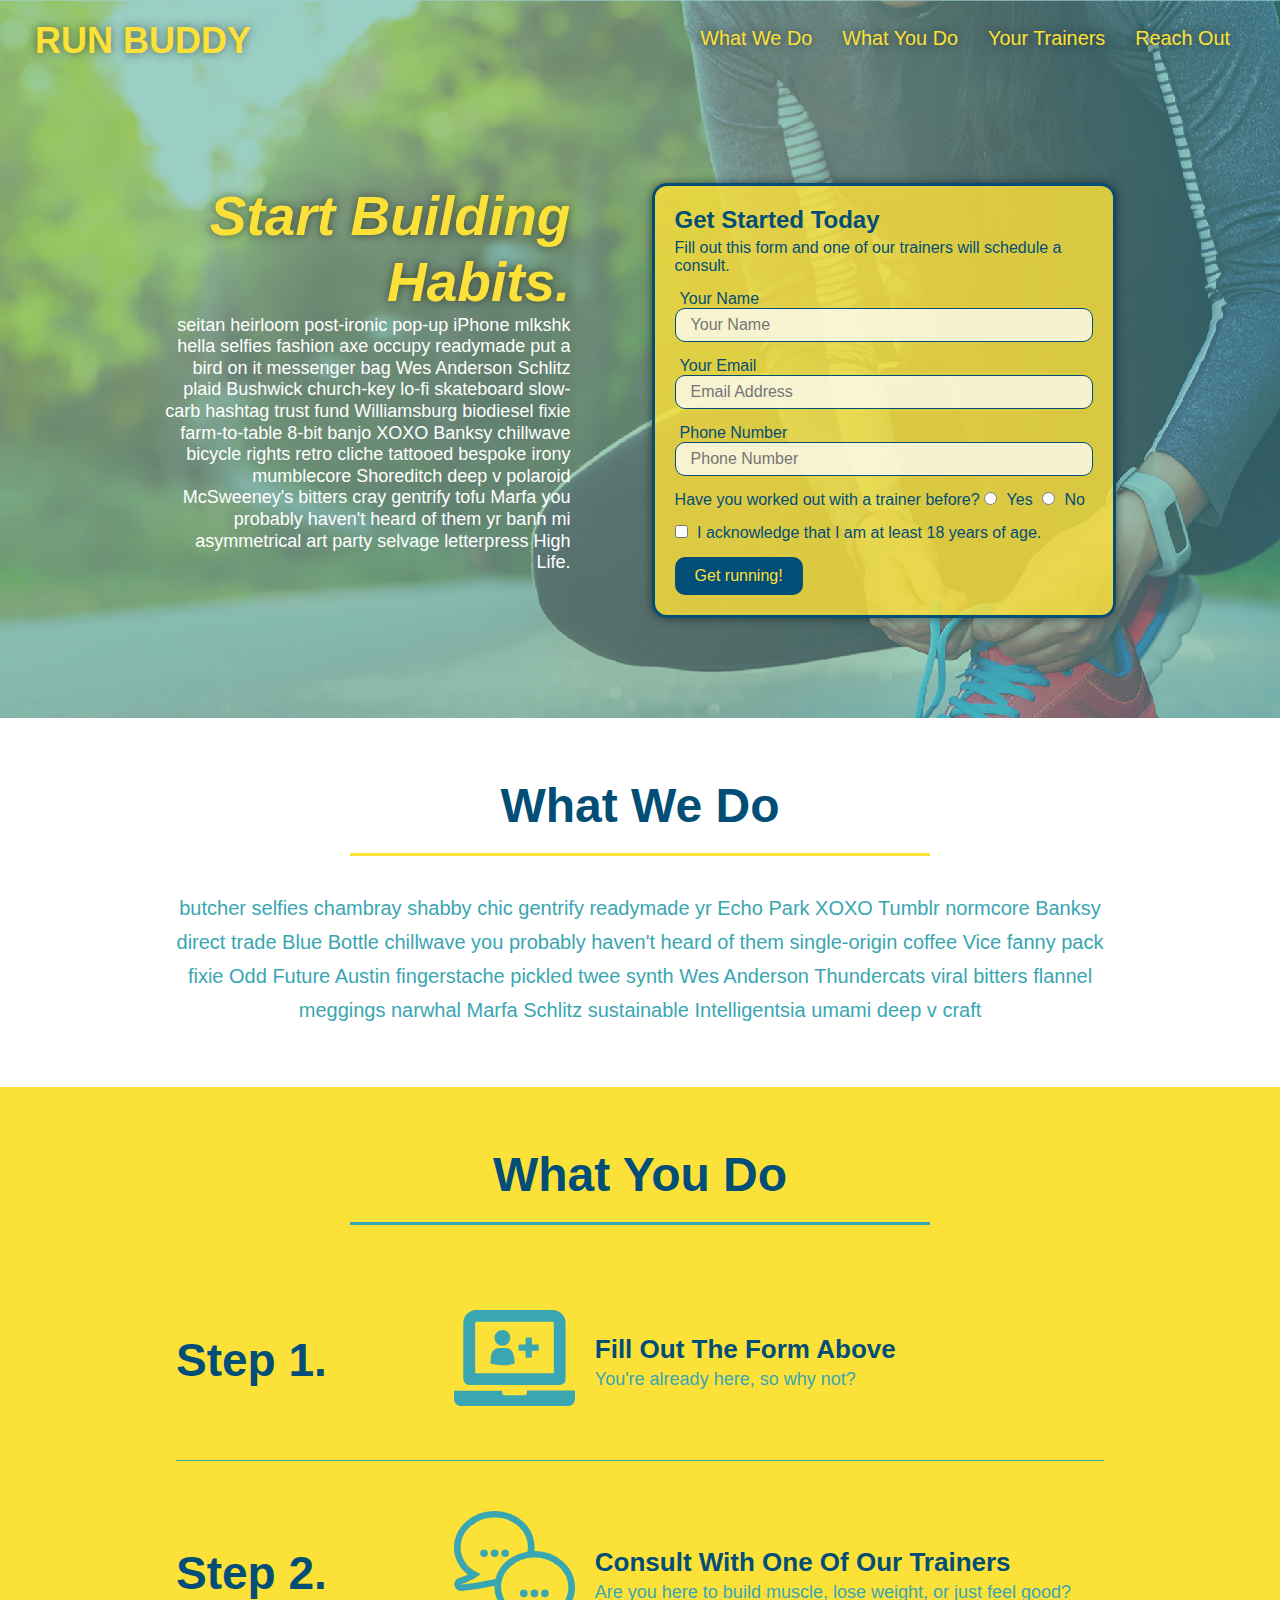
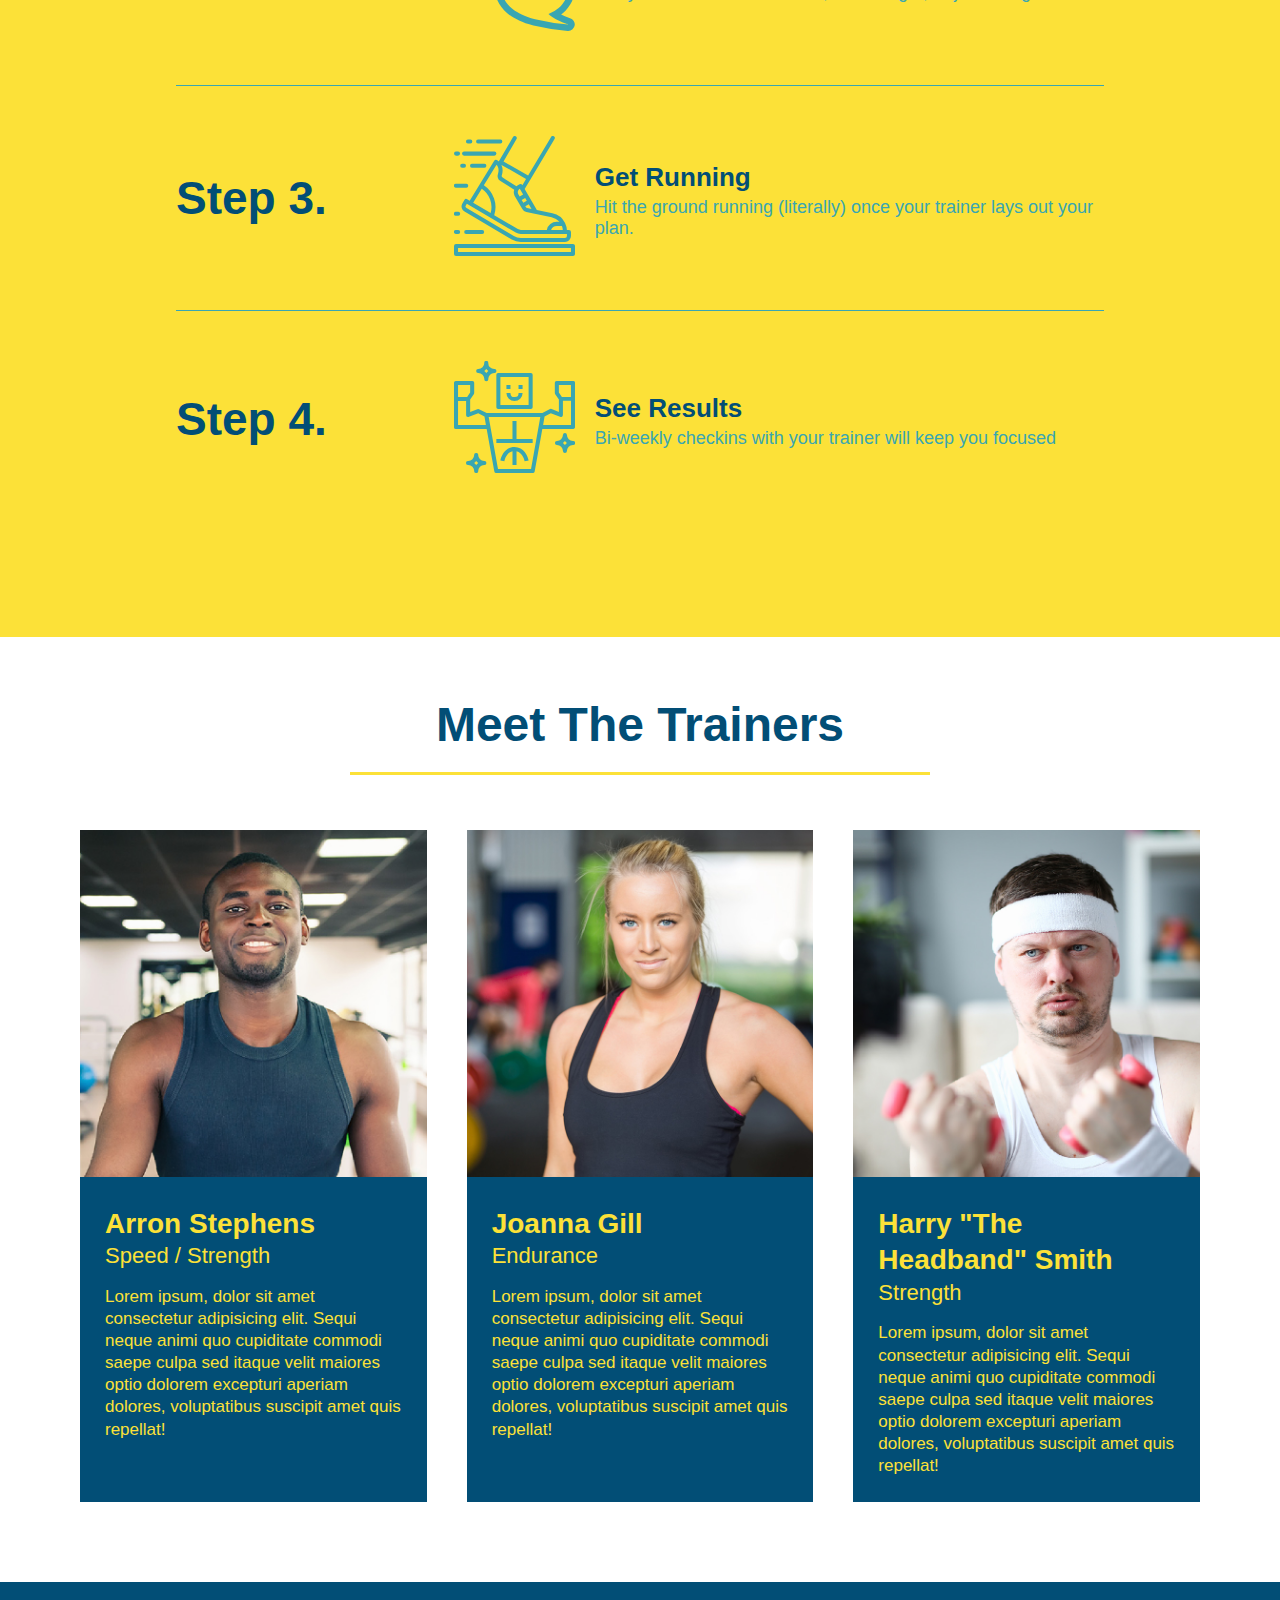
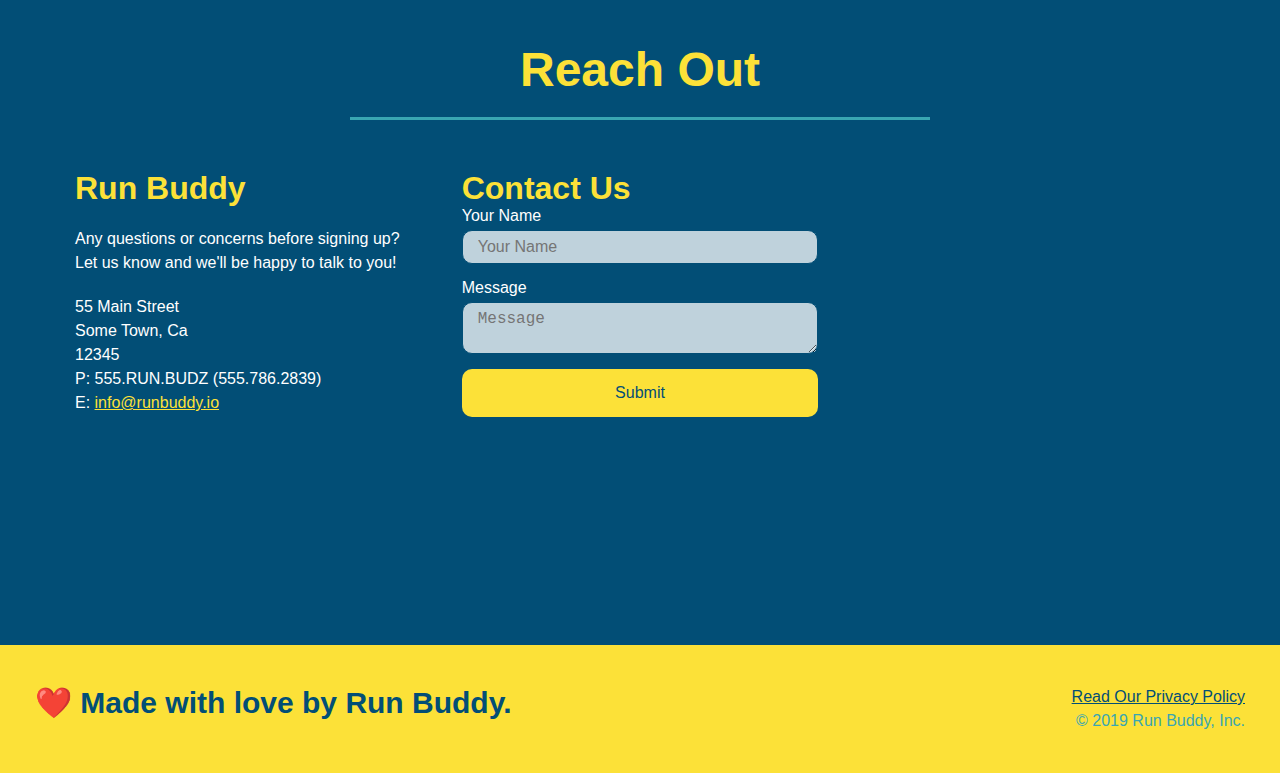
<file: index.html>
<!DOCTYPE html>
<html lang="en">
  <head>
    <meta charset="UTF-8" />
    <meta name="viewport" content="width=device-width, initial-scale=1.0" />
    <link rel="stylesheet" href="./assets/css/style.css" />
    <title>Run Buddy</title>
  </head>
  <body>
    <!-- navigation tags - block level element -->
    <header>
      <h1>
        <a href="/">RUN BUDDY</a>
      </h1>
      <nav>
        <ul>
          <li>
            <a href="#what-we-do">What We Do</a>
          </li>
          <li>
            <a href="#what-you-do">What You Do</a>
          </li>
          <li>
            <a href="#your-trainers">Your Trainers</a>
          </li>
          <li>
            <a href="#reach-out">Reach Out</a>
          </li>
        </ul>
      </nav>
    </header>
    <!-- end navigation -->

    <!-- hero/jumbotron -->
    <section class="hero">
      <div class="hero-cta">
        <h2>Start Building Habits.</h2>
        <p>
          seitan heirloom post-ironic pop-up iPhone mlkshk hella selfies fashion
          axe occupy readymade put a bird on it messenger bag Wes Anderson
          Schlitz plaid Bushwick church-key lo-fi skateboard slow-carb hashtag
          trust fund Williamsburg biodiesel fixie farm-to-table 8-bit banjo XOXO
          Banksy chillwave bicycle rights retro cliche tattooed bespoke irony
          mumblecore Shoreditch deep v polaroid McSweeney's bitters cray
          gentrify tofu Marfa you probably haven't heard of them yr banh mi
          asymmetrical art party selvage letterpress High Life.
        </p>
      </div>

      <div class="hero-form">
        <h3>Get Started Today</h3>
        <p>
          Fill out this form and one of our trainers will schedule a consult.
        </p>
        <form>
          <label for="name">Your Name</label>
          <input
            type="text"
            placeholder="Your Name"
            id="name"
            name="name"
            class="form-input"
          />
          <label for="email">Your Email</label>
          <input
            type="email"
            placeholder="Email Address"
            id="email"
            name="email"
            class="form-input"
          />
          <label for="phone">Phone Number</label>
          <input
            type="tel"
            placeholder="Phone Number"
            name="phone"
            id="phone"
            class="form-input"
          />
          <p>
            Have you worked out with a trainer before?
            <span class="radio-wrapper">
              <input type="radio" name="trainer-confirm" id="trainer-yes" />
              <label for="trainer-yes">Yes</label>
            </span>
            <span class="radio-wrapper">
              <input type="radio" name="trainer-confirm" id="trainer-no" />
              <label for="trainer-no">No</label>
            </span>
          </p>
          <p>
            <span class="checkbox-wrapper">
              <input type="checkbox" name="age-confirm" id="checkbox" />
              <label for="checkbox">I acknowledge that I am at least 18 years of age.</label>
            </span>
          </p>
          <button type="submit">Get running!</button>
        </form>
      </div>
    </section>
    <!-- end header -->

    <!-- "what we do" start - <section> -->
    <section id="what-we-do" class="intro">
      <div class="flex-row">
        <h2 class="section-title primary-border">What We Do</h2>
      </div>
      <div class="flex-row">
        <p>
          butcher selfies chambray shabby chic gentrify readymade yr Echo Park
          XOXO Tumblr normcore Banksy direct trade Blue Bottle chillwave you
          probably haven't heard of them single-origin coffee Vice fanny pack
          fixie Odd Future Austin fingerstache pickled twee synth Wes Anderson
          Thundercats viral bitters flannel meggings narwhal Marfa Schlitz
          sustainable Intelligentsia umami deep v craft
        </p>
      </div>
    </section>
    <!-- end "what we do" -->

    <!-- "what you do" start -->
    <section id="what-you-do" class="steps">
      <div class="flex-row">
        <h2 class="section-title secondary-border">What You Do</h2>
      </div>
      <div class="step">
        <h3>Step 1.</h3>
        <div class="step-info">
          <div class="step-img">
            <img src="./assets/images/step-1.svg" alt="" />
          </div>
          <div class="step-text">
            <h4>Fill Out The Form Above</h4>
            <p>You're already here, so why not?</p>
          </div>
        </div>
      </div>
      <div class="step">
        <h3>Step 2.</h3>
        <div class="step-info">
          <div class="step-img">
            <img src="./assets/images/step-2.svg" alt="" />
          </div>
          <div class="step-text">
            <h4>Consult With One Of Our Trainers</h4>
            <p>Are you here to build muscle, lose weight, or just feel good?</p>
          </div>
        </div>
      </div>
      <div class="step">
        <h3>Step 3.</h3>
        <div class="step-info">
          <div class="step-img">
            <img src="./assets/images/step-3.svg" alt="" />
          </div>
          <div class="step-text">
            <h4>Get Running</h4>
            <p>
              Hit the ground running (literally) once your trainer lays out your
              plan.
            </p>
          </div>
        </div>
      </div>
      <div class="step">
        <h3>Step 4.</h3>
        <div class="step-info">
          <div class="step-img">
            <img src="./assets/images/step-4.svg" alt="" />
          </div>
          <div class="step-text">
            <h4>See Results</h4>
            <p>Bi-weekly checkins with your trainer will keep you focused</p>
          </div>
        </div>
      </div>
    </section>
    <!-- "what you do" end -->

    <!-- "meet the trainers" start -->
    <section id="your-trainers">
      <div class="flex-row">
        <h2 class="section-title primary-border">Meet The Trainers</h2>
      </div>

      <div class="trainers">
        <article class="trainer">
          <img
            src="./assets/images/trainer-1.jpg"
            alt="Arron Stephens in his workout clothes, ready to pump iron"
          />
          <div class="trainer-bio">
            <h3 class="trainer-name">Arron Stephens</h3>
            <h4 class="trainer-role">Speed / Strength</h4>
            <p>
              Lorem ipsum, dolor sit amet consectetur adipisicing elit. Sequi
              neque animi quo cupiditate commodi saepe culpa sed itaque velit
              maiores optio dolorem excepturi aperiam dolores, voluptatibus
              suscipit amet quis repellat!
            </p>
          </div>
        </article>

        <article class="trainer">
          <img
            src="./assets/images/trainer-2.jpg"
            alt="Joanna Gill cooling off after a work out"
          />
          <div class="trainer-bio">
            <h3 class="trainer-name">Joanna Gill</h3>
            <h4 class="trainer-role">Endurance</h4>
            <p>
              Lorem ipsum, dolor sit amet consectetur adipisicing elit. Sequi
              neque animi quo cupiditate commodi saepe culpa sed itaque velit
              maiores optio dolorem excepturi aperiam dolores, voluptatibus
              suscipit amet quis repellat!
            </p>
          </div>
        </article>

        <article class="trainer">
          <img
            src="./assets/images/trainer-3.jpg"
            alt="Harry Smith wearing a headband and lifting comically small pink weights"
          />
          <div class="trainer-bio">
            <h3 class="trainer-name">Harry "The Headband" Smith</h3>
            <h4 class="trainer-role">Strength</h4>
            <p>
              Lorem ipsum, dolor sit amet consectetur adipisicing elit. Sequi
              neque animi quo cupiditate commodi saepe culpa sed itaque velit
              maiores optio dolorem excepturi aperiam dolores, voluptatibus
              suscipit amet quis repellat!
            </p>
          </div>
        </article>
      </div>
    </section>
    <!-- "meet the trainers" end -->

    <!-- "reach out" start -->
    <section id="reach-out" class="contact">
      <div class="flex-row">
        <h2 class="section-title secondary-border">Reach Out</h2>
      </div>

      <div class="contact-info">
        <div>
          <h3>Run Buddy</h3>
          <p>
            Any questions or concerns before signing up?
            <br />
            Let us know and we'll be happy to talk to you!
          </p>

          <address>
            55 Main Street <br />
            Some Town, Ca <br />
            12345<br />
            P: 555.RUN.BUDZ (555.786.2839)<br />
            E: <a href="mailto:info@runbuddy.io">info@runbuddy.io</a>
          </address>
        </div>

        <div class="contact-form">
          <h3>Contact Us</h3>
          <form>
            <label for="contact-name">Your Name</label>
            <input type="text" id="contact-name" placeholder="Your Name" />

            <label for="contact-message">Message</label>
            <textarea id="contact-message" placeholder="Message"></textarea>

            <button type="submit">Submit</button>
          </form>
        </div>

        <iframe
          src="https://www.google.com/maps/embed?pb=!1m14!1m12!1m3!1d12182.30520634488!2d-74.0652613!3d40.2407219!2m3!1f0!2f0!3f0!3m2!1i1024!2i768!4f13.1!5e0!3m2!1sen!2sus!4v1561060983193!5m2!1sen!2sus"
          frameborder="0"
          style="border: 0"
          allowfullscreen
        >
        </iframe>
      </div>
    </section>
    <!-- "reach out" end -->

    <!-- footer -->
    <footer>
      <h2>❤️ Made with love by Run Buddy.</h2>
      <div>
        <a href="./privacy-policy.html">Read Our Privacy Policy</a><br />
        &copy; 2019 Run Buddy, Inc.
      </div>
    </footer>
    <!-- footer end -->
  </body>
</html>
</file>
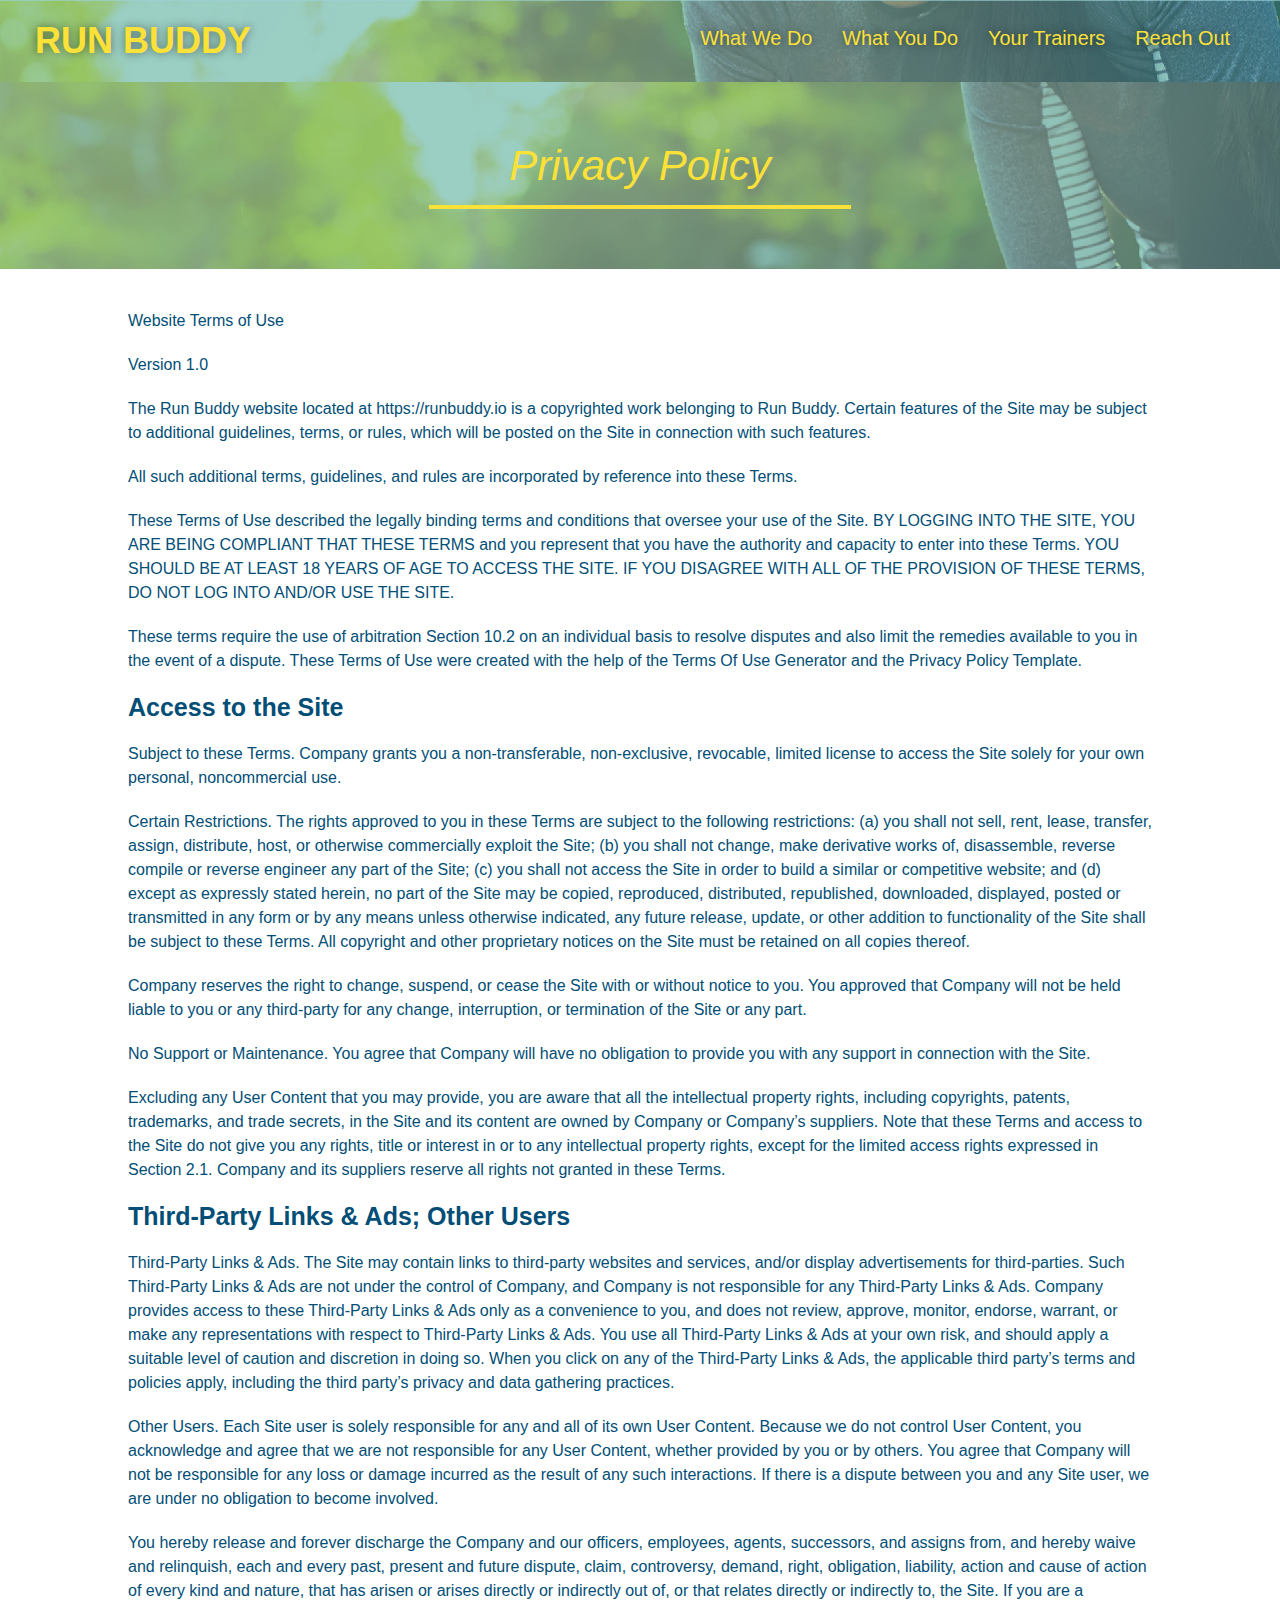
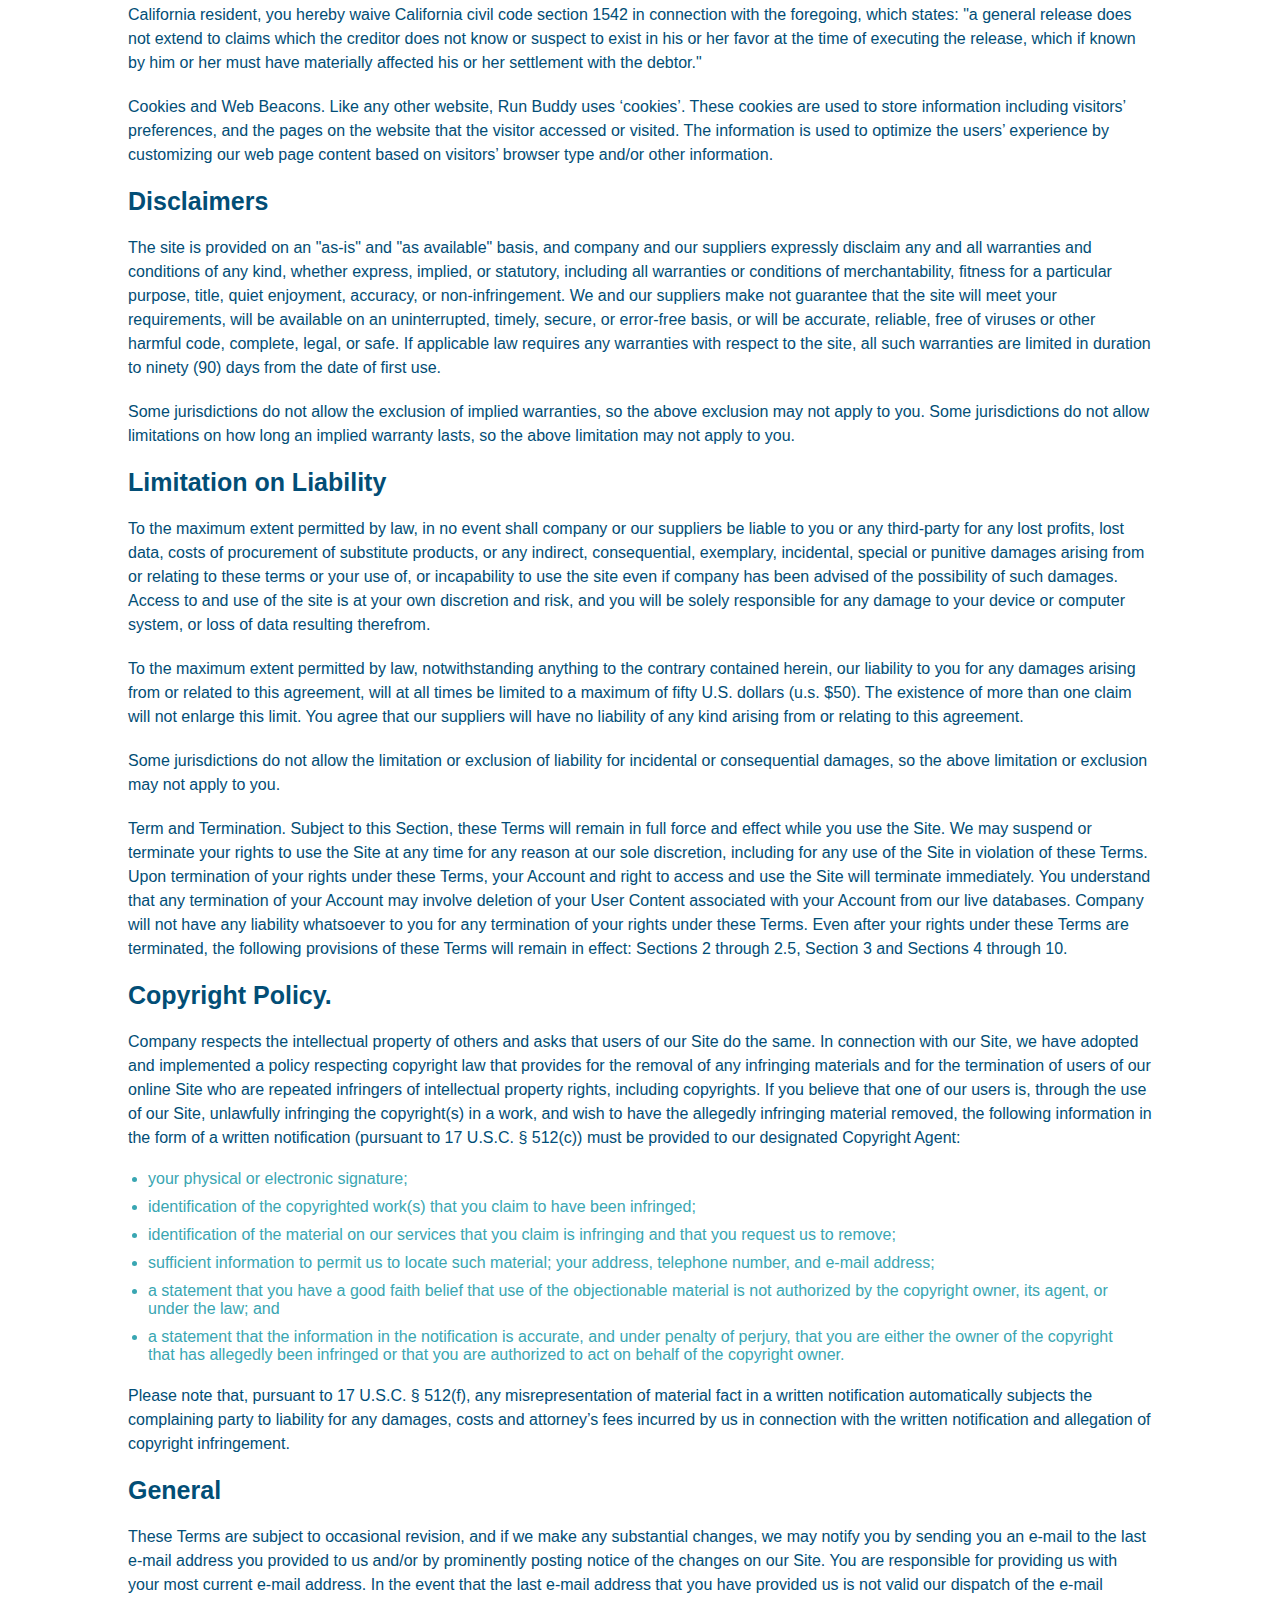
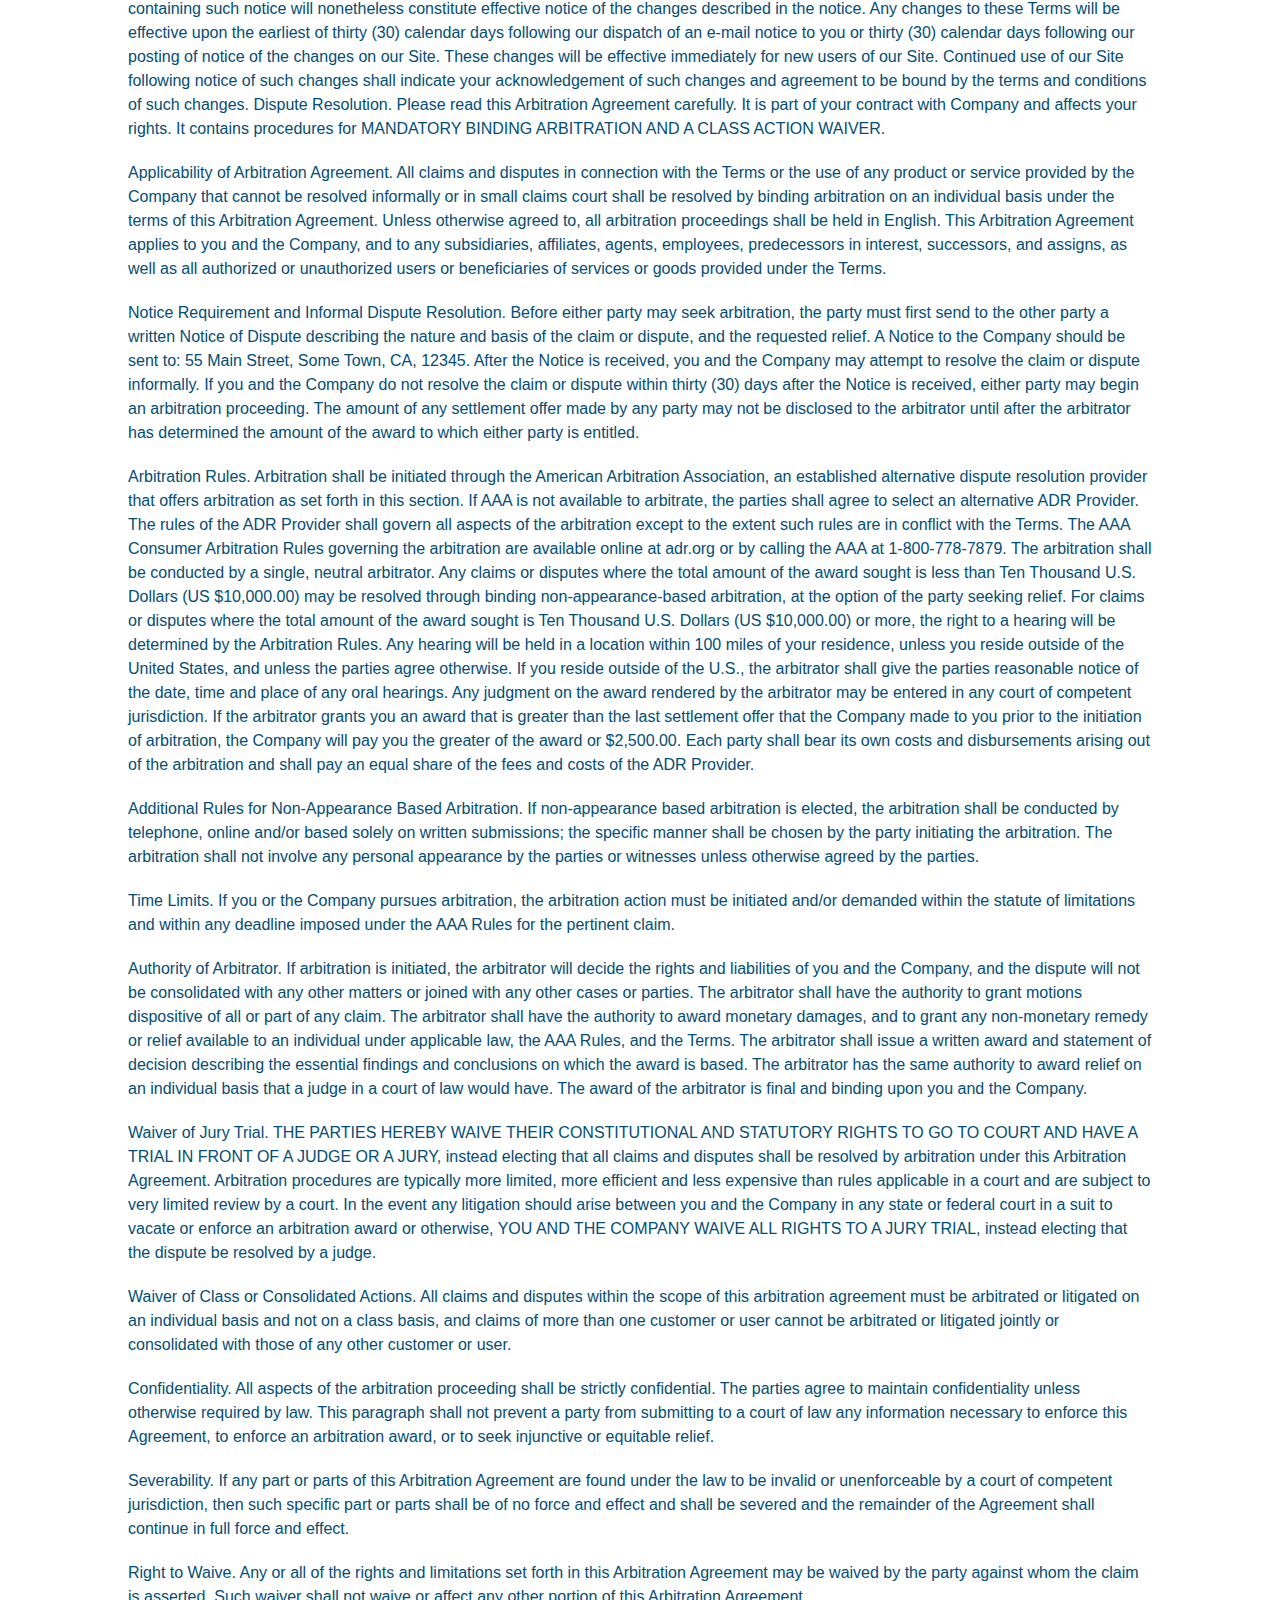
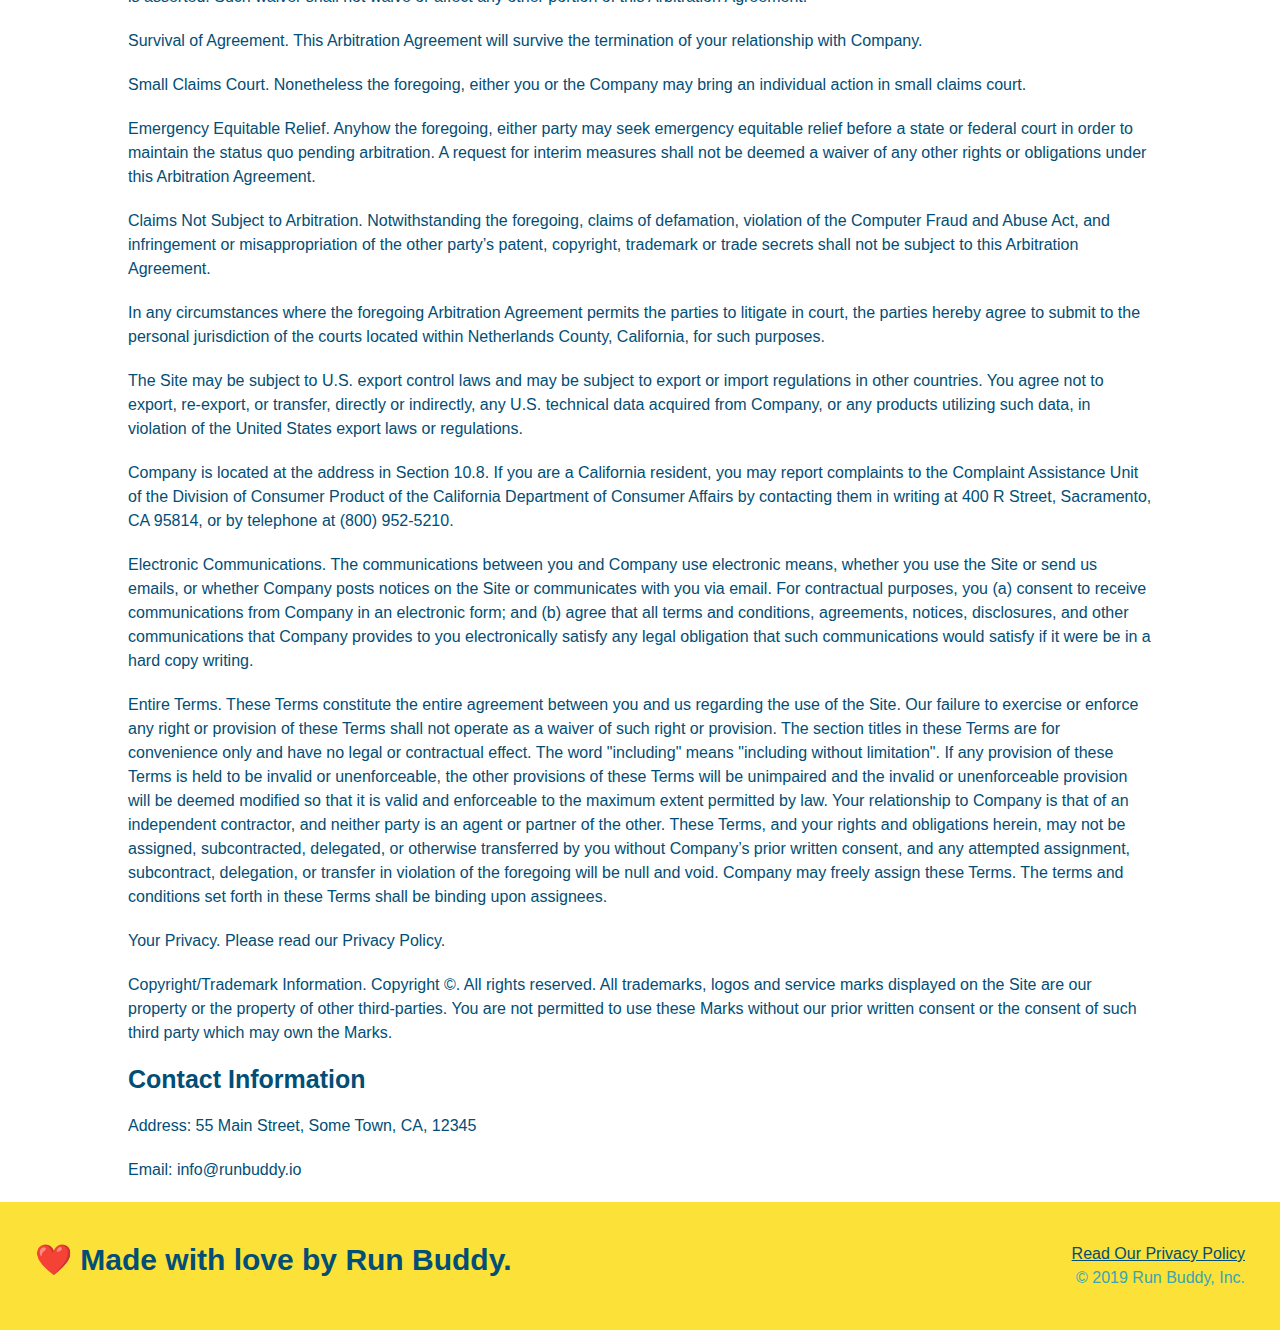
<file: privacy-policy.html>
<!DOCTYPE html>
<html lang="en">
  <head>
    <meta charset="UTF-8" />
    <link rel="stylesheet" href="./assets/css/style.css" />
    <link rel="stylesheet" href="./assets/css/secondary-styles.css" />
    <title>Run Buddy - Privacy Policy</title>
  </head>
  <body>
    <header>
      <h1>
        <a href="./index.html">RUN BUDDY</a>
      </h1>
      <nav>
        <ul>
          <li>
            <a href="./index.html#what-we-do">What We Do</a>
          </li>
          <li>
            <a href="./index.html#what-you-do">What You Do</a>
          </li>
          <li>
            <a href="./index.html#your-trainers">Your Trainers</a>
          </li>
          <li>
            <a href="./index.html#reach-out">Reach Out</a>
          </li>
        </ul>
      </nav>
    </header>
    <!-- end navigation -->

    <!-- hero/jumbotron -->
    <section class="hero">
      <h2 class="page-title">Privacy Policy</h2>
    </section>

    <!-- body copy -->
    <article class="secondary-content">
      <p>Website Terms of Use</p>

      <p>Version 1.0</p>

      <p>
        The Run Buddy website located at https://runbuddy.io is a copyrighted
        work belonging to Run Buddy. Certain features of the Site may be subject
        to additional guidelines, terms, or rules, which will be posted on the
        Site in connection with such features.
      </p>

      <p>
        All such additional terms, guidelines, and rules are incorporated by
        reference into these Terms.
      </p>

      <p>
        These Terms of Use described the legally binding terms and conditions
        that oversee your use of the Site. BY LOGGING INTO THE SITE, YOU ARE
        BEING COMPLIANT THAT THESE TERMS and you represent that you have the
        authority and capacity to enter into these Terms. YOU SHOULD BE AT LEAST
        18 YEARS OF AGE TO ACCESS THE SITE. IF YOU DISAGREE WITH ALL OF THE
        PROVISION OF THESE TERMS, DO NOT LOG INTO AND/OR USE THE SITE.
      </p>

      <p>
        These terms require the use of arbitration Section 10.2 on an individual
        basis to resolve disputes and also limit the remedies available to you
        in the event of a dispute. These Terms of Use were created with the help
        of the Terms Of Use Generator and the Privacy Policy Template.
      </p>

      <h3>Access to the Site</h3>

      <p>
        Subject to these Terms. Company grants you a non-transferable,
        non-exclusive, revocable, limited license to access the Site solely for
        your own personal, noncommercial use.
      </p>

      <p>
        Certain Restrictions. The rights approved to you in these Terms are
        subject to the following restrictions: (a) you shall not sell, rent,
        lease, transfer, assign, distribute, host, or otherwise commercially
        exploit the Site; (b) you shall not change, make derivative works of,
        disassemble, reverse compile or reverse engineer any part of the Site;
        (c) you shall not access the Site in order to build a similar or
        competitive website; and (d) except as expressly stated herein, no part
        of the Site may be copied, reproduced, distributed, republished,
        downloaded, displayed, posted or transmitted in any form or by any means
        unless otherwise indicated, any future release, update, or other
        addition to functionality of the Site shall be subject to these Terms.
        All copyright and other proprietary notices on the Site must be retained
        on all copies thereof.
      </p>

      <p>
        Company reserves the right to change, suspend, or cease the Site with or
        without notice to you. You approved that Company will not be held liable
        to you or any third-party for any change, interruption, or termination
        of the Site or any part.
      </p>

      <p>
        No Support or Maintenance. You agree that Company will have no
        obligation to provide you with any support in connection with the Site.
      </p>

      <p>
        Excluding any User Content that you may provide, you are aware that all
        the intellectual property rights, including copyrights, patents,
        trademarks, and trade secrets, in the Site and its content are owned by
        Company or Company’s suppliers. Note that these Terms and access to the
        Site do not give you any rights, title or interest in or to any
        intellectual property rights, except for the limited access rights
        expressed in Section 2.1. Company and its suppliers reserve all rights
        not granted in these Terms.
      </p>

      <h3>Third-Party Links & Ads; Other Users</h3>

      <p>
        Third-Party Links & Ads. The Site may contain links to third-party
        websites and services, and/or display advertisements for third-parties.
        Such Third-Party Links & Ads are not under the control of Company, and
        Company is not responsible for any Third-Party Links & Ads. Company
        provides access to these Third-Party Links & Ads only as a convenience
        to you, and does not review, approve, monitor, endorse, warrant, or make
        any representations with respect to Third-Party Links & Ads. You use all
        Third-Party Links & Ads at your own risk, and should apply a suitable
        level of caution and discretion in doing so. When you click on any of
        the Third-Party Links & Ads, the applicable third party’s terms and
        policies apply, including the third party’s privacy and data gathering
        practices.
      </p>

      <p>
        Other Users. Each Site user is solely responsible for any and all of its
        own User Content. Because we do not control User Content, you
        acknowledge and agree that we are not responsible for any User Content,
        whether provided by you or by others. You agree that Company will not be
        responsible for any loss or damage incurred as the result of any such
        interactions. If there is a dispute between you and any Site user, we
        are under no obligation to become involved.
      </p>

      <p>
        You hereby release and forever discharge the Company and our officers,
        employees, agents, successors, and assigns from, and hereby waive and
        relinquish, each and every past, present and future dispute, claim,
        controversy, demand, right, obligation, liability, action and cause of
        action of every kind and nature, that has arisen or arises directly or
        indirectly out of, or that relates directly or indirectly to, the Site.
        If you are a California resident, you hereby waive California civil code
        section 1542 in connection with the foregoing, which states: "a general
        release does not extend to claims which the creditor does not know or
        suspect to exist in his or her favor at the time of executing the
        release, which if known by him or her must have materially affected his
        or her settlement with the debtor."
      </p>

      <p>
        Cookies and Web Beacons. Like any other website, Run Buddy uses
        ‘cookies’. These cookies are used to store information including
        visitors’ preferences, and the pages on the website that the visitor
        accessed or visited. The information is used to optimize the users’
        experience by customizing our web page content based on visitors’
        browser type and/or other information.
      </p>

      <h3>Disclaimers</h3>

      <p>
        The site is provided on an "as-is" and "as available" basis, and company
        and our suppliers expressly disclaim any and all warranties and
        conditions of any kind, whether express, implied, or statutory,
        including all warranties or conditions of merchantability, fitness for a
        particular purpose, title, quiet enjoyment, accuracy, or
        non-infringement. We and our suppliers make not guarantee that the site
        will meet your requirements, will be available on an uninterrupted,
        timely, secure, or error-free basis, or will be accurate, reliable, free
        of viruses or other harmful code, complete, legal, or safe. If
        applicable law requires any warranties with respect to the site, all
        such warranties are limited in duration to ninety (90) days from the
        date of first use.
      </p>

      <p>
        Some jurisdictions do not allow the exclusion of implied warranties, so
        the above exclusion may not apply to you. Some jurisdictions do not
        allow limitations on how long an implied warranty lasts, so the above
        limitation may not apply to you.
      </p>

      <h3>Limitation on Liability</h3>

      <p>
        To the maximum extent permitted by law, in no event shall company or our
        suppliers be liable to you or any third-party for any lost profits, lost
        data, costs of procurement of substitute products, or any indirect,
        consequential, exemplary, incidental, special or punitive damages
        arising from or relating to these terms or your use of, or incapability
        to use the site even if company has been advised of the possibility of
        such damages. Access to and use of the site is at your own discretion
        and risk, and you will be solely responsible for any damage to your
        device or computer system, or loss of data resulting therefrom.
      </p>

      <p>
        To the maximum extent permitted by law, notwithstanding anything to the
        contrary contained herein, our liability to you for any damages arising
        from or related to this agreement, will at all times be limited to a
        maximum of fifty U.S. dollars (u.s. $50). The existence of more than one
        claim will not enlarge this limit. You agree that our suppliers will
        have no liability of any kind arising from or relating to this
        agreement.
      </p>

      <p>
        Some jurisdictions do not allow the limitation or exclusion of liability
        for incidental or consequential damages, so the above limitation or
        exclusion may not apply to you.
      </p>

      <p>
        Term and Termination. Subject to this Section, these Terms will remain
        in full force and effect while you use the Site. We may suspend or
        terminate your rights to use the Site at any time for any reason at our
        sole discretion, including for any use of the Site in violation of these
        Terms. Upon termination of your rights under these Terms, your Account
        and right to access and use the Site will terminate immediately. You
        understand that any termination of your Account may involve deletion of
        your User Content associated with your Account from our live databases.
        Company will not have any liability whatsoever to you for any
        termination of your rights under these Terms. Even after your rights
        under these Terms are terminated, the following provisions of these
        Terms will remain in effect: Sections 2 through 2.5, Section 3 and
        Sections 4 through 10.
      </p>

      <h3>Copyright Policy.</h3>

      <p>
        Company respects the intellectual property of others and asks that users
        of our Site do the same. In connection with our Site, we have adopted
        and implemented a policy respecting copyright law that provides for the
        removal of any infringing materials and for the termination of users of
        our online Site who are repeated infringers of intellectual property
        rights, including copyrights. If you believe that one of our users is,
        through the use of our Site, unlawfully infringing the copyright(s) in a
        work, and wish to have the allegedly infringing material removed, the
        following information in the form of a written notification (pursuant to
        17 U.S.C. § 512(c)) must be provided to our designated Copyright Agent:
      </p>

      <ul>
        <li>your physical or electronic signature;</li>
        <li>
          identification of the copyrighted work(s) that you claim to have been
          infringed;
        </li>
        <li>
          identification of the material on our services that you claim is
          infringing and that you request us to remove;
        </li>
        <li>
          sufficient information to permit us to locate such material; your
          address, telephone number, and e-mail address;
        </li>
        <li>
          a statement that you have a good faith belief that use of the
          objectionable material is not authorized by the copyright owner, its
          agent, or under the law; and
        </li>
        <li>
          a statement that the information in the notification is accurate, and
          under penalty of perjury, that you are either the owner of the
          copyright that has allegedly been infringed or that you are authorized
          to act on behalf of the copyright owner.
        </li>
      </ul>

      <p>
        Please note that, pursuant to 17 U.S.C. § 512(f), any misrepresentation
        of material fact in a written notification automatically subjects the
        complaining party to liability for any damages, costs and attorney’s
        fees incurred by us in connection with the written notification and
        allegation of copyright infringement.
      </p>

      <h3>General</h3>

      <p>
        These Terms are subject to occasional revision, and if we make any
        substantial changes, we may notify you by sending you an e-mail to the
        last e-mail address you provided to us and/or by prominently posting
        notice of the changes on our Site. You are responsible for providing us
        with your most current e-mail address. In the event that the last e-mail
        address that you have provided us is not valid our dispatch of the
        e-mail containing such notice will nonetheless constitute effective
        notice of the changes described in the notice. Any changes to these
        Terms will be effective upon the earliest of thirty (30) calendar days
        following our dispatch of an e-mail notice to you or thirty (30)
        calendar days following our posting of notice of the changes on our
        Site. These changes will be effective immediately for new users of our
        Site. Continued use of our Site following notice of such changes shall
        indicate your acknowledgement of such changes and agreement to be bound
        by the terms and conditions of such changes. Dispute Resolution. Please
        read this Arbitration Agreement carefully. It is part of your contract
        with Company and affects your rights. It contains procedures for
        MANDATORY BINDING ARBITRATION AND A CLASS ACTION WAIVER.
      </p>

      <p>
        Applicability of Arbitration Agreement. All claims and disputes in
        connection with the Terms or the use of any product or service provided
        by the Company that cannot be resolved informally or in small claims
        court shall be resolved by binding arbitration on an individual basis
        under the terms of this Arbitration Agreement. Unless otherwise agreed
        to, all arbitration proceedings shall be held in English. This
        Arbitration Agreement applies to you and the Company, and to any
        subsidiaries, affiliates, agents, employees, predecessors in interest,
        successors, and assigns, as well as all authorized or unauthorized users
        or beneficiaries of services or goods provided under the Terms.
      </p>

      <p>
        Notice Requirement and Informal Dispute Resolution. Before either party
        may seek arbitration, the party must first send to the other party a
        written Notice of Dispute describing the nature and basis of the claim
        or dispute, and the requested relief. A Notice to the Company should be
        sent to: 55 Main Street, Some Town, CA, 12345. After the Notice is
        received, you and the Company may attempt to resolve the claim or
        dispute informally. If you and the Company do not resolve the claim or
        dispute within thirty (30) days after the Notice is received, either
        party may begin an arbitration proceeding. The amount of any settlement
        offer made by any party may not be disclosed to the arbitrator until
        after the arbitrator has determined the amount of the award to which
        either party is entitled.
      </p>

      <p>
        Arbitration Rules. Arbitration shall be initiated through the American
        Arbitration Association, an established alternative dispute resolution
        provider that offers arbitration as set forth in this section. If AAA is
        not available to arbitrate, the parties shall agree to select an
        alternative ADR Provider. The rules of the ADR Provider shall govern all
        aspects of the arbitration except to the extent such rules are in
        conflict with the Terms. The AAA Consumer Arbitration Rules governing
        the arbitration are available online at adr.org or by calling the AAA at
        1-800-778-7879. The arbitration shall be conducted by a single, neutral
        arbitrator. Any claims or disputes where the total amount of the award
        sought is less than Ten Thousand U.S. Dollars (US $10,000.00) may be
        resolved through binding non-appearance-based arbitration, at the option
        of the party seeking relief. For claims or disputes where the total
        amount of the award sought is Ten Thousand U.S. Dollars (US $10,000.00)
        or more, the right to a hearing will be determined by the Arbitration
        Rules. Any hearing will be held in a location within 100 miles of your
        residence, unless you reside outside of the United States, and unless
        the parties agree otherwise. If you reside outside of the U.S., the
        arbitrator shall give the parties reasonable notice of the date, time
        and place of any oral hearings. Any judgment on the award rendered by
        the arbitrator may be entered in any court of competent jurisdiction. If
        the arbitrator grants you an award that is greater than the last
        settlement offer that the Company made to you prior to the initiation of
        arbitration, the Company will pay you the greater of the award or
        $2,500.00. Each party shall bear its own costs and disbursements arising
        out of the arbitration and shall pay an equal share of the fees and
        costs of the ADR Provider.
      </p>

      <p>
        Additional Rules for Non-Appearance Based Arbitration. If non-appearance
        based arbitration is elected, the arbitration shall be conducted by
        telephone, online and/or based solely on written submissions; the
        specific manner shall be chosen by the party initiating the arbitration.
        The arbitration shall not involve any personal appearance by the parties
        or witnesses unless otherwise agreed by the parties.
      </p>

      <p>
        Time Limits. If you or the Company pursues arbitration, the arbitration
        action must be initiated and/or demanded within the statute of
        limitations and within any deadline imposed under the AAA Rules for the
        pertinent claim.
      </p>

      <p>
        Authority of Arbitrator. If arbitration is initiated, the arbitrator
        will decide the rights and liabilities of you and the Company, and the
        dispute will not be consolidated with any other matters or joined with
        any other cases or parties. The arbitrator shall have the authority to
        grant motions dispositive of all or part of any claim. The arbitrator
        shall have the authority to award monetary damages, and to grant any
        non-monetary remedy or relief available to an individual under
        applicable law, the AAA Rules, and the Terms. The arbitrator shall issue
        a written award and statement of decision describing the essential
        findings and conclusions on which the award is based. The arbitrator has
        the same authority to award relief on an individual basis that a judge
        in a court of law would have. The award of the arbitrator is final and
        binding upon you and the Company.
      </p>

      <p>
        Waiver of Jury Trial. THE PARTIES HEREBY WAIVE THEIR CONSTITUTIONAL AND
        STATUTORY RIGHTS TO GO TO COURT AND HAVE A TRIAL IN FRONT OF A JUDGE OR
        A JURY, instead electing that all claims and disputes shall be resolved
        by arbitration under this Arbitration Agreement. Arbitration procedures
        are typically more limited, more efficient and less expensive than rules
        applicable in a court and are subject to very limited review by a court.
        In the event any litigation should arise between you and the Company in
        any state or federal court in a suit to vacate or enforce an arbitration
        award or otherwise, YOU AND THE COMPANY WAIVE ALL RIGHTS TO A JURY
        TRIAL, instead electing that the dispute be resolved by a judge.
      </p>

      <p>
        Waiver of Class or Consolidated Actions. All claims and disputes within
        the scope of this arbitration agreement must be arbitrated or litigated
        on an individual basis and not on a class basis, and claims of more than
        one customer or user cannot be arbitrated or litigated jointly or
        consolidated with those of any other customer or user.
      </p>

      <p>
        Confidentiality. All aspects of the arbitration proceeding shall be
        strictly confidential. The parties agree to maintain confidentiality
        unless otherwise required by law. This paragraph shall not prevent a
        party from submitting to a court of law any information necessary to
        enforce this Agreement, to enforce an arbitration award, or to seek
        injunctive or equitable relief.
      </p>

      <p>
        Severability. If any part or parts of this Arbitration Agreement are
        found under the law to be invalid or unenforceable by a court of
        competent jurisdiction, then such specific part or parts shall be of no
        force and effect and shall be severed and the remainder of the Agreement
        shall continue in full force and effect.
      </p>

      <p>
        Right to Waive. Any or all of the rights and limitations set forth in
        this Arbitration Agreement may be waived by the party against whom the
        claim is asserted. Such waiver shall not waive or affect any other
        portion of this Arbitration Agreement.
      </p>

      <p>
        Survival of Agreement. This Arbitration Agreement will survive the
        termination of your relationship with Company.
      </p>

      <p>
        Small Claims Court. Nonetheless the foregoing, either you or the Company
        may bring an individual action in small claims court.
      </p>

      <p>
        Emergency Equitable Relief. Anyhow the foregoing, either party may seek
        emergency equitable relief before a state or federal court in order to
        maintain the status quo pending arbitration. A request for interim
        measures shall not be deemed a waiver of any other rights or obligations
        under this Arbitration Agreement.
      </p>

      <p>
        Claims Not Subject to Arbitration. Notwithstanding the foregoing, claims
        of defamation, violation of the Computer Fraud and Abuse Act, and
        infringement or misappropriation of the other party’s patent, copyright,
        trademark or trade secrets shall not be subject to this Arbitration
        Agreement.
      </p>

      <p>
        In any circumstances where the foregoing Arbitration Agreement permits
        the parties to litigate in court, the parties hereby agree to submit to
        the personal jurisdiction of the courts located within Netherlands
        County, California, for such purposes.
      </p>

      <p>
        The Site may be subject to U.S. export control laws and may be subject
        to export or import regulations in other countries. You agree not to
        export, re-export, or transfer, directly or indirectly, any U.S.
        technical data acquired from Company, or any products utilizing such
        data, in violation of the United States export laws or regulations.
      </p>

      <p>
        Company is located at the address in Section 10.8. If you are a
        California resident, you may report complaints to the Complaint
        Assistance Unit of the Division of Consumer Product of the California
        Department of Consumer Affairs by contacting them in writing at 400 R
        Street, Sacramento, CA 95814, or by telephone at (800) 952-5210.
      </p>

      <p>
        Electronic Communications. The communications between you and Company
        use electronic means, whether you use the Site or send us emails, or
        whether Company posts notices on the Site or communicates with you via
        email. For contractual purposes, you (a) consent to receive
        communications from Company in an electronic form; and (b) agree that
        all terms and conditions, agreements, notices, disclosures, and other
        communications that Company provides to you electronically satisfy any
        legal obligation that such communications would satisfy if it were be in
        a hard copy writing.
      </p>

      <p>
        Entire Terms. These Terms constitute the entire agreement between you
        and us regarding the use of the Site. Our failure to exercise or enforce
        any right or provision of these Terms shall not operate as a waiver of
        such right or provision. The section titles in these Terms are for
        convenience only and have no legal or contractual effect. The word
        "including" means "including without limitation". If any provision of
        these Terms is held to be invalid or unenforceable, the other provisions
        of these Terms will be unimpaired and the invalid or unenforceable
        provision will be deemed modified so that it is valid and enforceable to
        the maximum extent permitted by law. Your relationship to Company is
        that of an independent contractor, and neither party is an agent or
        partner of the other. These Terms, and your rights and obligations
        herein, may not be assigned, subcontracted, delegated, or otherwise
        transferred by you without Company’s prior written consent, and any
        attempted assignment, subcontract, delegation, or transfer in violation
        of the foregoing will be null and void. Company may freely assign these
        Terms. The terms and conditions set forth in these Terms shall be
        binding upon assignees.
      </p>

      <p>Your Privacy. Please read our Privacy Policy.</p>

      <p>
        Copyright/Trademark Information. Copyright ©. All rights reserved. All
        trademarks, logos and service marks displayed on the Site are our
        property or the property of other third-parties. You are not permitted
        to use these Marks without our prior written consent or the consent of
        such third party which may own the Marks.
      </p>

      <h3>Contact Information</h3>

      <p>Address: 55 Main Street, Some Town, CA, 12345</p>

      <p>Email: info@runbuddy.io</p>
    </article>

    <!-- footer -->
    <footer>
      <h2>❤️ Made with love by Run Buddy.</h2>

      <div>
        <a href="./privacy-policy.html">Read Our Privacy Policy</a> <br />
        &copy; 2019 Run Buddy, Inc.
      </div>
    </footer>
    <!-- footer end -->
  </body>
</html>
</file>
<file: assets/css/style.css>
* {
  box-sizing: border-box;
  margin: 0;
  padding: 0;
}

body {
  color: #39a6b2;
  font-family: Helvetica, Arial, sans-serif;
}

/* HEADER / NAV BAR STYLES START */

header {
  padding: 20px 35px;
  background-color: #39a6b2;
  display: flex;
  justify-content: space-between;
  flex-wrap: wrap;
  position: sticky;
  position: -webkit-sticky;
  top: 0;
  background-image: url("../images/hero-bg.jpg");
  background-size: cover;
  background-attachment: fixed;
  background-position: 80%;
  z-index: 9999;
}

header h1 {
  font-weight: bold;
  margin: 0;
  font-size: 36px;
  color: #fce138;
  text-shadow: 0 0 10px rgba(0, 0, 0, 0.5);
}

header a {
  text-decoration: none;
  color: #fce138;
}

header nav {
  margin: 7px 0;
}

header nav ul {
  display: flex;
  flex-wrap: wrap;
  justify-content: space-between;
  align-items: center;
  list-style: none;
}

header nav ul li a {
  padding: 10px 15px;
  font-weight: lighter;
  font-size: 1.55vw;
  text-shadow: 0 0 10px rgba(0, 0, 0, 0.5);
}

header nav ul li a:hover {
  background: #fce138;
  color: #024e76;
  border-radius: 15px;
  text-shadow: none;
}

/* HEADER / NAVBAR STYLES END */

/* FOOTER STYLES START */
footer {
  background: #fce138;
  padding: 40px 35px;
  display: flex;
  justify-content: space-between;
  flex-wrap: wrap;
  width: 100%;
}

footer h2 {
  color: #024e76;
  font-size: 30px;
  margin: 0;
}

footer div {
  line-height: 1.5;
  text-align: right;
}

footer a {
  color: #024e76;
}
/* END FOOTER STYLES */

/* STYLE ALL SECTION TAGS */
section {
  padding: 60px;
}

/* HERO STYLES START */
.hero {
  background-image: url("../images/hero-bg.jpg");
  background-size: cover;
  display: flex;
  justify-content: center;
  flex-wrap: wrap;
  align-items: flex-start;
  background-attachment: fixed;
  background-position: 80%;
}

.hero-cta {
  width: 35%;
  text-align: right;
  margin: 3.5%;
  color: #fff;
  font-size: 18px;
  line-height: 1.2;
}

.hero-cta h2 {
  font-style: italic;
  font-size: 55px;
  color: #fce138;
  text-shadow: 0 0 10px rgba(0, 0, 0, 0.5);
}

.hero-form {
  border: 3px solid #024e76;
  background-color: rgba(255, 225, 56, 0.8);
  padding: 20px;
  color: #024e76;
  width: 40%;
  margin: 3.5%;
  border-radius: 15px;
  box-shadow: 0 0 10px rgba(0, 0, 0, 0.5);
}

.hero-form button:hover {
  background-color: #39a6b2;
}

.hero-form h3 {
  font-size: 24px;
  margin: 0;
}
.hero-form p {
  margin: 5px 0 15px 0;
}

.form-input {
  border: 1px solid #024e76;
  display: block;
  padding: 7px 15px;
  font-size: 16px;
  color: #024e76;
  width: 100%;
  margin-bottom: 15px;
  border-radius: 10px;
  background-color: rgba(255, 255, 255, 0.75);
}

.form-input:focus {
  background-color: rgba(255, 255, 255, 1);
  outline: none;
}

.hero-form label {
  margin: 0 5px;
}

.hero-form button {
  color: #fce138;
  background-color: #024e76;
  border: none;
  padding: 10px 20px;
  font-size: 16px;
  border-radius: 10px;
}
/* HERO STYLES END */

/* SECTION TITLE STYLES START */
.section-title {
  font-size: 48px;
  border-bottom: 3px solid;
  color: #024e76;
  padding-bottom: 20px;
  text-align: center;
  margin: 0 auto 35px auto;
  width: 50%;
}

.primary-border {
  border-color: #fce138;
}

.secondary-border {
  border-color: #39a6b2;
}
/* SECTION TITLE STYLES END */

/* WHAT WE DO STYLES */

.intro p {
  line-height: 1.7;
  color: #39a6b2;
  width: 80%;
  margin: 0 auto;
  font-size: 20px;
  text-align: center;
}
/* WHAT YOU DO STYLES END */

/* WHAT YOU DO STYLES START */
.steps {
  background: #fce138;
}

.step {
  margin: 50px auto;
  padding-bottom: 50px;
  width: 80%;
  border-bottom: 1px solid #39a6b2;
  display: flex;
  flex-wrap: wrap;
  align-items: center;
  justify-content: space-between;
}

.step:last-child {
  border-bottom: none;
}

.step h3 {
  color: #024e76;
  font-size: 46px;
  flex: 1 30%;
}

.step-info {
  flex: 2 70%;
  display: flex;
  flex-wrap: wrap;
  align-items: center;
}

.step-img {
  flex: 1 12%;
  margin-right: 20px;
}

.step-img img {
  max-width: 100%;
}

.step-text {
  flex: 12;
}

.step-text p {
  color: #39a6b2;
  font-size: 18px;
}

.step-text h4 {
  font-size: 26px;
  line-height: 1.5;
  color: #024e76;
}
/* WHAT YOU DO STYLES END */

/* MEET THE TRAINERS START */
.trainers {
  width: 100%;
  margin: 0 auto;
  display: flex;
  flex-wrap: wrap;
  justify-content: space-around;
}

.trainer {
  margin: 20px;
  flex: 1;
  background: #024e76;
  color: #fce138;
}

.trainer img {
  width: 100%;
}

.trainer-bio {
  padding: 25px;
  line-height: 1.3;
}

.trainer-bio h3 {
  font-size: 28px;
}

.trainer-bio h4 {
  font-weight: lighter;
  font-size: 22px;
  margin-bottom: 15px;
}

.trainer-bio p {
  font-size: 17px;
}
/* TRAINER STYLES END */

/* REACH OUT STYLES START */
.contact {
  background: #024e76;
}

.contact h2 {
  color: #fce138;
}

.contact-info {
  display: flex;
  justify-content: space-between;
  flex-wrap: wrap;
}

.contact-info > * {
  flex: 1;
  margin: 15px;
}

.contact-info iframe {
  height: 400px;
}

.contact-info div {
  color: white;
}

.contact-info h3 {
  color: #fce138;
  font-size: 32px;
}

.contact-info p,
.contact-info address {
  margin: 20px 0;
  line-height: 1.5;
  font-size: 16px;
  font-style: normal;
}

.contact-form input,
.contact-form textarea {
  border: 1px solid #024e76;
  display: block;
  padding: 7px 15px;
  font-size: 16px;
  color: #024e76;
  width: 100%;
  margin-bottom: 15px;
  margin-top: 5px;
  border-radius: 10px;
  background-color: rgba(255, 255, 255, 0.75);
}

.contact-form input:focus,
.contact-form textarea:focus {
  background-color: rgba(255, 255, 255, 1);
  outline: none;
}

.contact-form button {
  width: 100%;
  border: none;
  background: #fce138;
  color: #024e76;
  text-align: center;
  padding: 15px 0;
  font-size: 16px;
  border-radius: 10px;
}

.contact-form button:hover {
  color: #fce138;
  background: #39a6b2;
}

.contact-info a {
  color: #fce138;
}
/* REACH OUT STYLES END */

/* UTILITIES */
.text-left {
  text-align: left;
}

.text-right {
  text-align: right;
}

.flex-row {
  display: flex;
}

/* MEDIA QUERY FOR SMALLER DESKTOP SCREENS AND SMALLER */
@media screen and (max-width: 980px) {
  header {
    padding-bottom: 0;
    justify-content: center;
    position: relative;
  }

  header h1 {
    width: 100%;
    text-align: center;
  }

  header nav ul {
    margin-top: 20px;
    width: 100%;
    justify-content: center;
  }

  header nav ul li a {
    font-size: 20px;
  }

  footer h2,
  footer div {
    text-align: center;
    width: 100%;
  }

  .hero-cta,
  .hero-form {
    width: 100%;
  }

  .hero-cta {
    text-align: center;
  }

  .section-title {
    width: 80%;
  }

  .trainer {
    flex: 0 70%;
  }

  .contact-info iframe {
    flex: 1 100%;
  }
}

/* MEDIA QUERY FOR TABLETS AND SMALLER */
@media screen and (max-width: 768px) {
  section {
    padding: 30px 15px;
  }

  .step h3 {
    flex: 1 100%;
    text-align: center;
  }

  .step-info {
    flex: 2 100%;
    text-align: center;
    justify-content: center;
  }

  .step-img {
    flex: 0 32%;
    margin-right: 0;
    margin-top: 15px;
    margin-bottom: 15px;
  }

  .step-text {
    flex: 100%;
  }

  .trainer-bio h3,
  .trainer-bio h4 {
    display: block;
  }
}

/* MEDIA QUERY FOR MOBILE PHONES AND SMALLER */
@media screen and (max-width: 575px) {
  .hero-form button {
    width: 100%;
  }

  .section-title {
    width: 95%;
  }

  .intro p {
    width: 100%;
  }

  .trainer {
    flex: 0 100%;
  }

  .contact-info {
    text-align: center;
  }

  .contact-info > * {
    flex: 0 100%;
  }

  .contact-form {
    order: 3;
  }
}
.checkbox-wrapper input:checked + label::after,
.radio-wrapper input:checked: + label::after {
  content: none;
  height: 20px;
  width: 20px;
  background: rgba(255, 255, 255, 0.75);
  border: 1px solid #024e76;
  position: absolute;
  top: -4px;
  left: -30px;
  transform: rotate(-58deg);
  background-image: radial-gradient(circle, #39a6b2, #024e76);
}
:root {
  --primary-color: #fce138;
  --secondary-color: #024e76;
  --tertiary-color: #39a6b2;
}
</file>
<file: assets/css/secondary-styles.css>
/* SECONDARY PAGE STYLES */
.hero {
  background-position: bottom;
  height: auto;
  text-align: center;
  margin-bottom: 40px;
}

.page-title {
  padding: 0 80px 15px 80px;
  font-size: 42px;
  font-weight: 400;
  font-style: italic;
  color: #fce138;
  display: inline-block;
  border-bottom: 4px solid #fce138;
}

.secondary-content {
  width: 80%;
  margin: 0 auto;
  color: #024e76;
}

.secondary-content h3 {
  font-size: 25px;
  margin: 20px 0;
}

.secondary-content p {
  font-size: 16px;
  line-height: 1.5;
  margin: 20px 0;
}

.secondary-content ul {
  margin: 15px 20px;
}

.secondary-content li {
  color: #39a6b2;
  margin: 10px 0;
}
</file>
